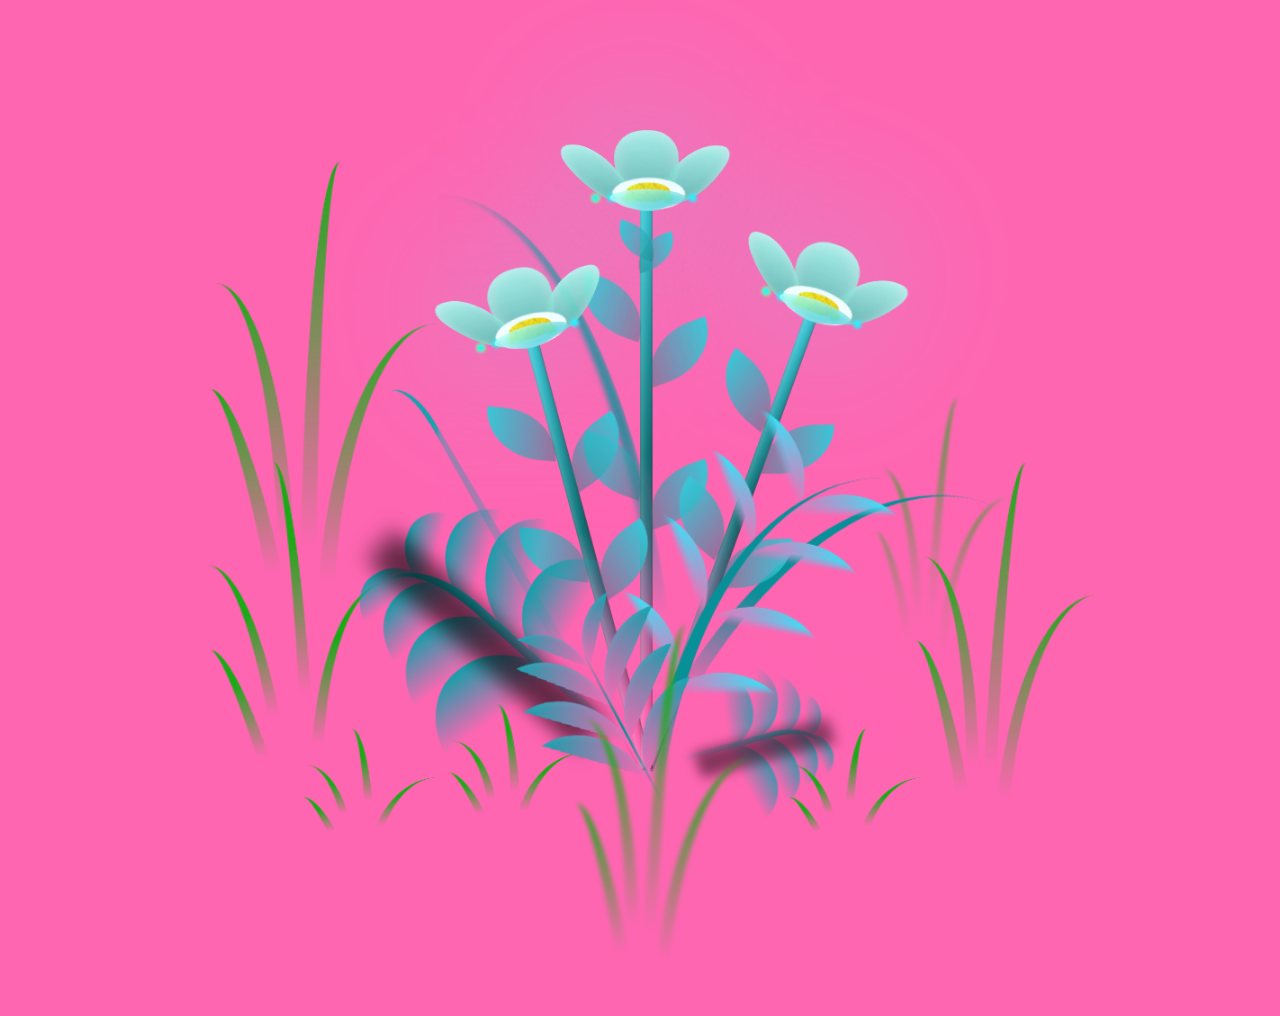
<file: index.html>
<!DOCTYPE html>
<html lang="en">
<head>
    <meta charset="UTF-8">
    <meta http-equiv="X-UA-Compatible" content="IE=edge">
    <meta name="viewport" content="width=device-width, initial-scale=1.0">
    <link rel="stylesheet" href="style.css">
    <script src="https://code.jquery.com/jquery-3.6.0.min.js"></script>
    <script>
    onload = () => {
        const c = setTimeout(() => {
        document.body.classList.remove("not-loaded");
        clearTimeout(c);
        }, 1000);
    };

    setTimeout(function() {
        document.getElementById('btn-open').style.display = 'block'; // Hiển thị nút sau 3 giây
    }, 9000);
    $(document).ready(function() {
        $('#btn-open').click(function() {
            window.location.href = 'index2.html';
        });
    });
    </script>
</head>
    
<body class="not-loaded">
    <button id="btn-open" style="display: none;">Tiếp theo</button>
    <div class="night"></div>
    <div class="flowers">
      <div class="flower flower--1">
        <div class="flower__leafs flower__leafs--1">
          <div class="flower__leaf flower__leaf--1"></div>
          <div class="flower__leaf flower__leaf--2"></div>
          <div class="flower__leaf flower__leaf--3"></div>
          <div class="flower__leaf flower__leaf--4"></div>
          <div class="flower__white-circle"></div>
  
          <div class="flower__light flower__light--1"></div>
          <div class="flower__light flower__light--2"></div>
          <div class="flower__light flower__light--3"></div>
          <div class="flower__light flower__light--4"></div>
          <div class="flower__light flower__light--5"></div>
          <div class="flower__light flower__light--6"></div>
          <div class="flower__light flower__light--7"></div>
          <div class="flower__light flower__light--8"></div>
  
        </div>
        <div class="flower__line">
          <div class="flower__line__leaf flower__line__leaf--1"></div>
          <div class="flower__line__leaf flower__line__leaf--2"></div>
          <div class="flower__line__leaf flower__line__leaf--3"></div>
          <div class="flower__line__leaf flower__line__leaf--4"></div>
          <div class="flower__line__leaf flower__line__leaf--5"></div>
          <div class="flower__line__leaf flower__line__leaf--6"></div>
        </div>
      </div>
  
      <div class="flower flower--2">
        <div class="flower__leafs flower__leafs--2">
          <div class="flower__leaf flower__leaf--1"></div>
          <div class="flower__leaf flower__leaf--2"></div>
          <div class="flower__leaf flower__leaf--3"></div>
          <div class="flower__leaf flower__leaf--4"></div>
          <div class="flower__white-circle"></div>
  
          <div class="flower__light flower__light--1"></div>
          <div class="flower__light flower__light--2"></div>
          <div class="flower__light flower__light--3"></div>
          <div class="flower__light flower__light--4"></div>
          <div class="flower__light flower__light--5"></div>
          <div class="flower__light flower__light--6"></div>
          <div class="flower__light flower__light--7"></div>
          <div class="flower__light flower__light--8"></div>
  
        </div>
        <div class="flower__line">
          <div class="flower__line__leaf flower__line__leaf--1"></div>
          <div class="flower__line__leaf flower__line__leaf--2"></div>
          <div class="flower__line__leaf flower__line__leaf--3"></div>
          <div class="flower__line__leaf flower__line__leaf--4"></div>
        </div>
      </div>
  
      <div class="flower flower--3">
        <div class="flower__leafs flower__leafs--3">
          <div class="flower__leaf flower__leaf--1"></div>
          <div class="flower__leaf flower__leaf--2"></div>
          <div class="flower__leaf flower__leaf--3"></div>
          <div class="flower__leaf flower__leaf--4"></div>
          <div class="flower__white-circle"></div>
  
          <div class="flower__light flower__light--1"></div>
          <div class="flower__light flower__light--2"></div>
          <div class="flower__light flower__light--3"></div>
          <div class="flower__light flower__light--4"></div>
          <div class="flower__light flower__light--5"></div>
          <div class="flower__light flower__light--6"></div>
          <div class="flower__light flower__light--7"></div>
          <div class="flower__light flower__light--8"></div>
  
        </div>
        <div class="flower__line">
          <div class="flower__line__leaf flower__line__leaf--1"></div>
          <div class="flower__line__leaf flower__line__leaf--2"></div>
          <div class="flower__line__leaf flower__line__leaf--3"></div>
          <div class="flower__line__leaf flower__line__leaf--4"></div>
        </div>
      </div>
  
      <div class="grow-ans" style="--d:1.2s">
        <div class="flower__g-long">
          <div class="flower__g-long__top"></div>
          <div class="flower__g-long__bottom"></div>
        </div>
      </div>
  
      <div class="growing-grass">
        <div class="flower__grass flower__grass--1">
          <div class="flower__grass--top"></div>
          <div class="flower__grass--bottom"></div>
          <div class="flower__grass__leaf flower__grass__leaf--1"></div>
          <div class="flower__grass__leaf flower__grass__leaf--2"></div>
          <div class="flower__grass__leaf flower__grass__leaf--3"></div>
          <div class="flower__grass__leaf flower__grass__leaf--4"></div>
          <div class="flower__grass__leaf flower__grass__leaf--5"></div>
          <div class="flower__grass__leaf flower__grass__leaf--6"></div>
          <div class="flower__grass__leaf flower__grass__leaf--7"></div>
          <div class="flower__grass__leaf flower__grass__leaf--8"></div>
          <div class="flower__grass__overlay"></div>
        </div>
      </div>
  
      <div class="growing-grass">
        <div class="flower__grass flower__grass--2">
          <div class="flower__grass--top"></div>
          <div class="flower__grass--bottom"></div>
          <div class="flower__grass__leaf flower__grass__leaf--1"></div>
          <div class="flower__grass__leaf flower__grass__leaf--2"></div>
          <div class="flower__grass__leaf flower__grass__leaf--3"></div>
          <div class="flower__grass__leaf flower__grass__leaf--4"></div>
          <div class="flower__grass__leaf flower__grass__leaf--5"></div>
          <div class="flower__grass__leaf flower__grass__leaf--6"></div>
          <div class="flower__grass__leaf flower__grass__leaf--7"></div>
          <div class="flower__grass__leaf flower__grass__leaf--8"></div>
          <div class="flower__grass__overlay"></div>
        </div>
      </div>
  
      <div class="grow-ans" style="--d:2.4s">
        <div class="flower__g-right flower__g-right--1">
          <div class="leaf"></div>
        </div>
      </div>
  
      <div class="grow-ans" style="--d:2.8s">
        <div class="flower__g-right flower__g-right--2">
          <div class="leaf"></div>
        </div>
      </div>
  
      <div class="grow-ans" style="--d:2.8s">
        <div class="flower__g-front">
          <div class="flower__g-front__leaf-wrapper flower__g-front__leaf-wrapper--1">
            <div class="flower__g-front__leaf"></div>
          </div>
          <div class="flower__g-front__leaf-wrapper flower__g-front__leaf-wrapper--2">
            <div class="flower__g-front__leaf"></div>
          </div>
          <div class="flower__g-front__leaf-wrapper flower__g-front__leaf-wrapper--3">
            <div class="flower__g-front__leaf"></div>
          </div>
          <div class="flower__g-front__leaf-wrapper flower__g-front__leaf-wrapper--4">
            <div class="flower__g-front__leaf"></div>
          </div>
          <div class="flower__g-front__leaf-wrapper flower__g-front__leaf-wrapper--5">
            <div class="flower__g-front__leaf"></div>
          </div>
          <div class="flower__g-front__leaf-wrapper flower__g-front__leaf-wrapper--6">
            <div class="flower__g-front__leaf"></div>
          </div>
          <div class="flower__g-front__leaf-wrapper flower__g-front__leaf-wrapper--7">
            <div class="flower__g-front__leaf"></div>
          </div>
          <div class="flower__g-front__leaf-wrapper flower__g-front__leaf-wrapper--8">
            <div class="flower__g-front__leaf"></div>
          </div>
          <div class="flower__g-front__line"></div>
        </div>
      </div>
  
      <div class="grow-ans" style="--d:3.2s">
        <div class="flower__g-fr">
          <div class="leaf"></div>
          <div class="flower__g-fr__leaf flower__g-fr__leaf--1"></div>
          <div class="flower__g-fr__leaf flower__g-fr__leaf--2"></div>
          <div class="flower__g-fr__leaf flower__g-fr__leaf--3"></div>
          <div class="flower__g-fr__leaf flower__g-fr__leaf--4"></div>
          <div class="flower__g-fr__leaf flower__g-fr__leaf--5"></div>
          <div class="flower__g-fr__leaf flower__g-fr__leaf--6"></div>
          <div class="flower__g-fr__leaf flower__g-fr__leaf--7"></div>
          <div class="flower__g-fr__leaf flower__g-fr__leaf--8"></div>
        </div>
      </div>
  
      <div class="long-g long-g--0">
        <div class="grow-ans" style="--d:3s">
          <div class="leaf leaf--0"></div>
        </div>
        <div class="grow-ans" style="--d:2.2s">
          <div class="leaf leaf--1"></div>
        </div>
        <div class="grow-ans" style="--d:3.4s">
          <div class="leaf leaf--2"></div>
        </div>
        <div class="grow-ans" style="--d:3.6s">
          <div class="leaf leaf--3"></div>
        </div>
      </div>
  
      <div class="long-g long-g--1">
        <div class="grow-ans" style="--d:3.6s">
          <div class="leaf leaf--0"></div>
        </div>
        <div class="grow-ans" style="--d:3.8s">
          <div class="leaf leaf--1"></div>
        </div>
        <div class="grow-ans" style="--d:4s">
          <div class="leaf leaf--2"></div>
        </div>
        <div class="grow-ans" style="--d:4.2s">
          <div class="leaf leaf--3"></div>
        </div>
      </div>
  
      <div class="long-g long-g--2">
        <div class="grow-ans" style="--d:4s">
          <div class="leaf leaf--0"></div>
        </div>
        <div class="grow-ans" style="--d:4.2s">
          <div class="leaf leaf--1"></div>
        </div>
        <div class="grow-ans" style="--d:4.4s">
          <div class="leaf leaf--2"></div>
        </div>
        <div class="grow-ans" style="--d:4.6s">
          <div class="leaf leaf--3"></div>
        </div>
      </div>
  
      <div class="long-g long-g--3">
        <div class="grow-ans" style="--d:4s">
          <div class="leaf leaf--0"></div>
        </div>
        <div class="grow-ans" style="--d:4.2s">
          <div class="leaf leaf--1"></div>
        </div>
        <div class="grow-ans" style="--d:3s">
          <div class="leaf leaf--2"></div>
        </div>
        <div class="grow-ans" style="--d:3.6s">
          <div class="leaf leaf--3"></div>
        </div>
      </div>
  
      <div class="long-g long-g--4">
        <div class="grow-ans" style="--d:4s">
          <div class="leaf leaf--0"></div>
        </div>
        <div class="grow-ans" style="--d:4.2s">
          <div class="leaf leaf--1"></div>
        </div>
        <div class="grow-ans" style="--d:3s">
          <div class="leaf leaf--2"></div>
        </div>
        <div class="grow-ans" style="--d:3.6s">
          <div class="leaf leaf--3"></div>
        </div>
      </div>
  
      <div class="long-g long-g--5">
        <div class="grow-ans" style="--d:4s">
          <div class="leaf leaf--0"></div>
        </div>
        <div class="grow-ans" style="--d:4.2s">
          <div class="leaf leaf--1"></div>
        </div>
        <div class="grow-ans" style="--d:3s">
          <div class="leaf leaf--2"></div>
        </div>
        <div class="grow-ans" style="--d:3.6s">
          <div class="leaf leaf--3"></div>
        </div>
      </div>
  
      <div class="long-g long-g--6">
        <div class="grow-ans" style="--d:4.2s">
          <div class="leaf leaf--0"></div>
        </div>
        <div class="grow-ans" style="--d:4.4s">
          <div class="leaf leaf--1"></div>
        </div>
        <div class="grow-ans" style="--d:4.6s">
          <div class="leaf leaf--2"></div>
        </div>
        <div class="grow-ans" style="--d:4.8s">
          <div class="leaf leaf--3"></div>
        </div>
      </div>
  
      <div class="long-g long-g--7">
        <div class="grow-ans" style="--d:3s">
          <div class="leaf leaf--0"></div>
        </div>
        <div class="grow-ans" style="--d:3.2s">
          <div class="leaf leaf--1"></div>
        </div>
        <div class="grow-ans" style="--d:3.5s">
          <div class="leaf leaf--2"></div>
        </div>
        <div class="grow-ans" style="--d:3.6s">
          <div class="leaf leaf--3"></div>
        </div>
      </div>
    </div>
    

</body>
</html>
</file>
<file: style.css>
*,
*::after,
*::before {
  padding: 0;
  margin: 0;
  box-sizing: border-box;
}
/* Hiệu ứng hoa rơi */
@keyframes falling {
    0% { transform: translateY(-50px); opacity: 1; }
    100% { transform: translateY(600px); opacity: 0; }
}

.snow {
    position: fixed;
    top: 0;
    width: 20px;
    height: 20px;
    background-color: black;
    border-radius: 50%;
    opacity: 0.8;
    animation: falling 5s linear infinite;
}
.snow:nth-child(odd) {
    animation-duration: 7s;
}
:root {
  --dark-color: #ff66b2;
}

body {
  display: flex;
  align-items: flex-end;
  justify-content: center;
  min-height: 100vh;
  background-color: var(--dark-color);
  overflow: hidden;
  perspective: 1000px;
  padding: 50px 0px;
}

.night {
  position: fixed;
  left: 50%;
  top: 0;
  transform: translateX(-50%);
  width: 100%;
  height: 100%;
  filter: blur(0.1vmin);
}

.happy-woman-day {
  color: white;
  font-size: 50px;
  position: fixed;
  top: 80px;
}

.flowers {
  position: relative;
  transform: scale(0.9);
}

.flower {
  position: absolute;
  bottom: 10vmin;
  transform-origin: bottom center;
  z-index: 10;
  --fl-speed: 0.8s;
}
.flower--1 {
  animation: moving-flower-1 4s linear infinite;
}
.flower--1 .flower__line {
  height: 70vmin;
  animation-delay: 0.3s;
}
.flower--1 .flower__line__leaf--1 {
  animation: blooming-leaf-right var(--fl-speed) 1.6s backwards;
}
.flower--1 .flower__line__leaf--2 {
  animation: blooming-leaf-right var(--fl-speed) 1.4s backwards;
}
.flower--1 .flower__line__leaf--3 {
  animation: blooming-leaf-left var(--fl-speed) 1.2s backwards;
}
.flower--1 .flower__line__leaf--4 {
  animation: blooming-leaf-left var(--fl-speed) 1s backwards;
}
.flower--1 .flower__line__leaf--5 {
  animation: blooming-leaf-right var(--fl-speed) 1.8s backwards;
}
.flower--1 .flower__line__leaf--6 {
  animation: blooming-leaf-left var(--fl-speed) 2s backwards;
}
.flower--2 {
  left: 50%;
  transform: rotate(20deg);
  animation: moving-flower-2 4s linear infinite;
}
.flower--2 .flower__line {
  height: 60vmin;
  animation-delay: 0.6s;
}
.flower--2 .flower__line__leaf--1 {
  animation: blooming-leaf-right var(--fl-speed) 1.9s backwards;
}
.flower--2 .flower__line__leaf--2 {
  animation: blooming-leaf-right var(--fl-speed) 1.7s backwards;
}
.flower--2 .flower__line__leaf--3 {
  animation: blooming-leaf-left var(--fl-speed) 1.5s backwards;
}
.flower--2 .flower__line__leaf--4 {
  animation: blooming-leaf-left var(--fl-speed) 1.3s backwards;
}
.flower--3 {
  left: 50%;
  transform: rotate(-15deg);
  animation: moving-flower-3 4s linear infinite;
}
.flower--3 .flower__line {
  animation-delay: 0.9s;
}
.flower--3 .flower__line__leaf--1 {
  animation: blooming-leaf-right var(--fl-speed) 2.5s backwards;
}
.flower--3 .flower__line__leaf--2 {
  animation: blooming-leaf-right var(--fl-speed) 2.3s backwards;
}
.flower--3 .flower__line__leaf--3 {
  animation: blooming-leaf-left var(--fl-speed) 2.1s backwards;
}
.flower--3 .flower__line__leaf--4 {
  animation: blooming-leaf-left var(--fl-speed) 1.9s backwards;
}
.flower__leafs {
  position: relative;
  animation: blooming-flower 2s backwards;
}
.flower__leafs--1 {
  animation-delay: 1.1s;
}
.flower__leafs--2 {
  animation-delay: 1.4s;
}
.flower__leafs--3 {
  animation-delay: 1.7s;
}
.flower__leafs::after {
  content: "";
  position: absolute;
  left: 0;
  top: 0;
  transform: translate(-50%, -100%);
  width: 8vmin;
  height: 8vmin;
  background-color: #6bf0ff;
  filter: blur(10vmin);
}
.flower__leaf {
  position: absolute;
  bottom: 0;
  left: 50%;
  width: 8vmin;
  height: 11vmin;
  border-radius: 51% 49% 47% 53%/44% 45% 55% 69%;
  background-color: #a7ffee;
  background-image: linear-gradient(to top, #54b8aa, #a7ffee);
  transform-origin: bottom center;
  opacity: 0.9;
  box-shadow: inset 0 0 2vmin rgba(255, 255, 255, 0.5);
}
.flower__leaf--1 {
  transform: translate(-10%, 1%) rotateY(40deg) rotateX(-50deg);
}
.flower__leaf--2 {
  transform: translate(-50%, -4%) rotateX(40deg);
}
.flower__leaf--3 {
  transform: translate(-90%, 0%) rotateY(45deg) rotateX(50deg);
}
.flower__leaf--4 {
  width: 8vmin;
  height: 8vmin;
  transform-origin: bottom left;
  border-radius: 4vmin 10vmin 4vmin 4vmin;
  transform: translate(0%, 18%) rotateX(70deg) rotate(-43deg);
  background-image: linear-gradient(to top, #39c6d6, #a7ffee);
  z-index: 1;
  opacity: 0.8;
}
.flower__white-circle {
  position: absolute;
  left: -3.5vmin;
  top: -3vmin;
  width: 9vmin;
  height: 4vmin;
  border-radius: 50%;
  background-color: #fff;
}
.flower__white-circle::after {
  content: "";
  position: absolute;
  left: 50%;
  top: 45%;
  transform: translate(-50%, -50%);
  width: 60%;
  height: 60%;
  border-radius: inherit;
  background-image: repeating-linear-gradient(300deg, rgba(0, 0, 0, 0.03) 0px, rgba(0, 0, 0, 0.03) 1px, transparent 1px, transparent 12px), repeating-linear-gradient(45deg, rgba(0, 0, 0, 0.03) 0px, rgba(0, 0, 0, 0.03) 1px, transparent 1px, transparent 12px), repeating-linear-gradient(67.5deg, rgba(0, 0, 0, 0.03) 0px, rgba(0, 0, 0, 0.03) 1px, transparent 1px, transparent 12px), repeating-linear-gradient(135deg, rgba(0, 0, 0, 0.03) 0px, rgba(0, 0, 0, 0.03) 1px, transparent 1px, transparent 12px), repeating-linear-gradient(45deg, rgba(0, 0, 0, 0.03) 0px, rgba(0, 0, 0, 0.03) 1px, transparent 1px, transparent 12px), repeating-linear-gradient(112.5deg, rgba(0, 0, 0, 0.03) 0px, rgba(0, 0, 0, 0.03) 1px, transparent 1px, transparent 12px), repeating-linear-gradient(112.5deg, rgba(0, 0, 0, 0.03) 0px, rgba(0, 0, 0, 0.03) 1px, transparent 1px, transparent 12px), repeating-linear-gradient(45deg, rgba(0, 0, 0, 0.03) 0px, rgba(0, 0, 0, 0.03) 1px, transparent 1px, transparent 12px), repeating-linear-gradient(22.5deg, rgba(0, 0, 0, 0.03) 0px, rgba(0, 0, 0, 0.03) 1px, transparent 1px, transparent 12px), repeating-linear-gradient(45deg, rgba(0, 0, 0, 0.03) 0px, rgba(0, 0, 0, 0.03) 1px, transparent 1px, transparent 12px), repeating-linear-gradient(22.5deg, rgba(0, 0, 0, 0.03) 0px, rgba(0, 0, 0, 0.03) 1px, transparent 1px, transparent 12px), repeating-linear-gradient(135deg, rgba(0, 0, 0, 0.03) 0px, rgba(0, 0, 0, 0.03) 1px, transparent 1px, transparent 12px), repeating-linear-gradient(157.5deg, rgba(0, 0, 0, 0.03) 0px, rgba(0, 0, 0, 0.03) 1px, transparent 1px, transparent 12px), repeating-linear-gradient(67.5deg, rgba(0, 0, 0, 0.03) 0px, rgba(0, 0, 0, 0.03) 1px, transparent 1px, transparent 12px), repeating-linear-gradient(67.5deg, rgba(0, 0, 0, 0.03) 0px, rgba(0, 0, 0, 0.03) 1px, transparent 1px, transparent 12px), linear-gradient(90deg, rgb(255, 235, 18), rgb(255, 206, 0));
}
.flower__line {
  height: 55vmin;
  width: 1.5vmin;
  background-image: linear-gradient(to left, rgba(0, 0, 0, 0.2), transparent, rgba(255, 255, 255, 0.2)), linear-gradient(to top, transparent 10%, #14757a, #39c6d6);
  box-shadow: inset 0 0 2px rgba(0, 0, 0, 0.5);
  animation: grow-flower-tree 4s backwards;
}
.flower__line__leaf {
  --w: 7vmin;
  --h: calc(var(--w) + 2vmin);
  position: absolute;
  top: 20%;
  left: 90%;
  width: var(--w);
  height: var(--h);
  border-top-right-radius: var(--h);
  border-bottom-left-radius: var(--h);
  background-image: linear-gradient(to top, rgba(20, 117, 122, 0.4), #39c6d6);
}
.flower__line__leaf--1 {
  transform: rotate(70deg) rotateY(30deg);
}
.flower__line__leaf--2 {
  top: 45%;
  transform: rotate(70deg) rotateY(30deg);
}
.flower__line__leaf--3, .flower__line__leaf--4, .flower__line__leaf--6 {
  border-top-right-radius: 0;
  border-bottom-left-radius: 0;
  border-top-left-radius: var(--h);
  border-bottom-right-radius: var(--h);
  left: -460%;
  top: 12%;
  transform: rotate(-70deg) rotateY(30deg);
}
.flower__line__leaf--4 {
  top: 40%;
}
.flower__line__leaf--5 {
  top: 0;
  transform-origin: left;
  transform: rotate(70deg) rotateY(30deg) scale(0.6);
}
.flower__line__leaf--6 {
  top: -2%;
  left: -450%;
  transform-origin: right;
  transform: rotate(-70deg) rotateY(30deg) scale(0.6);
}
.flower__light {
  position: absolute;
  bottom: 0vmin;
  width: 1vmin;
  height: 1vmin;
  background-color: rgb(255, 251, 0);
  border-radius: 50%;
  filter: blur(0.2vmin);
  animation: light-ans 4s linear infinite backwards;
}
.flower__light:nth-child(odd) {
  background-color: #23f0ff;
}
.flower__light--1 {
  left: -2vmin;
  animation-delay: 1s;
}
.flower__light--2 {
  left: 3vmin;
  animation-delay: 0.5s;
}
.flower__light--3 {
  left: -6vmin;
  animation-delay: 0.3s;
}
.flower__light--4 {
  left: 6vmin;
  animation-delay: 0.9s;
}
.flower__light--5 {
  left: -1vmin;
  animation-delay: 1.5s;
}
.flower__light--6 {
  left: -4vmin;
  animation-delay: 3s;
}
.flower__light--7 {
  left: 3vmin;
  animation-delay: 2s;
}
.flower__light--8 {
  left: -6vmin;
  animation-delay: 3.5s;
}
.flower__grass {
  --c: #159faa;
  --line-w: 1.5vmin;
  position: absolute;
  bottom: 12vmin;
  left: -7vmin;
  display: flex;
  flex-direction: column;
  align-items: flex-end;
  z-index: 20;
  transform-origin: bottom center;
  transform: rotate(-48deg) rotateY(40deg);
}
.flower__grass--1 {
  animation: moving-grass 2s linear infinite;
}
.flower__grass--2 {
  left: 2vmin;
  bottom: 10vmin;
  transform: scale(0.5) rotate(75deg) rotateX(10deg) rotateY(-200deg);
  opacity: 0.8;
  z-index: 0;
  animation: moving-grass--2 1.5s linear infinite;
}
.flower__grass--top {
  width: 7vmin;
  height: 10vmin;
  border-top-right-radius: 100%;
  border-right: var(--line-w) solid var(--c);
  transform-origin: bottom center;
  transform: rotate(-2deg);
}
.flower__grass--bottom {
  margin-top: -2px;
  width: var(--line-w);
  height: 25vmin;
  background-image: linear-gradient(to top, transparent, var(--c));
}
.flower__grass__leaf {
  --size: 10vmin;
  position: absolute;
  width: calc(var(--size) * 2.1);
  height: var(--size);
  border-top-left-radius: var(--size);
  border-top-right-radius: var(--size);
  background-image: linear-gradient(to top, transparent, transparent 30%, var(--c));
  z-index: 100;
}
.flower__grass__leaf--1 {
  top: -6%;
  left: 30%;
  --size: 6vmin;
  transform: rotate(-20deg);
  animation: growing-grass-ans--1 2s 2.6s backwards;
}
@keyframes growing-grass-ans--1 {
  0% {
    transform-origin: bottom left;
    transform: rotate(-20deg) scale(0);
  }
}
.flower__grass__leaf--2 {
  top: -5%;
  left: -110%;
  --size: 6vmin;
  transform: rotate(10deg);
  animation: growing-grass-ans--2 2s 2.4s linear backwards;
}
@keyframes growing-grass-ans--2 {
  0% {
    transform-origin: bottom right;
    transform: rotate(10deg) scale(0);
  }
}
.flower__grass__leaf--3 {
  top: 5%;
  left: 60%;
  --size: 8vmin;
  transform: rotate(-18deg) rotateX(-20deg);
  animation: growing-grass-ans--3 2s 2.2s linear backwards;
}
@keyframes growing-grass-ans--3 {
  0% {
    transform-origin: bottom left;
    transform: rotate(-18deg) rotateX(-20deg) scale(0);
  }
}
.flower__grass__leaf--4 {
  top: 6%;
  left: -135%;
  --size: 8vmin;
  transform: rotate(2deg);
  animation: growing-grass-ans--4 2s 2s linear backwards;
}
@keyframes growing-grass-ans--4 {
  0% {
    transform-origin: bottom right;
    transform: rotate(2deg) scale(0);
  }
}
.flower__grass__leaf--5 {
  top: 20%;
  left: 60%;
  --size: 10vmin;
  transform: rotate(-24deg) rotateX(-20deg);
  animation: growing-grass-ans--5 2s 1.8s linear backwards;
}
@keyframes growing-grass-ans--5 {
  0% {
    transform-origin: bottom left;
    transform: rotate(-24deg) rotateX(-20deg) scale(0);
  }
}
.flower__grass__leaf--6 {
  top: 22%;
  left: -180%;
  --size: 10vmin;
  transform: rotate(10deg);
  animation: growing-grass-ans--6 2s 1.6s linear backwards;
}
@keyframes growing-grass-ans--6 {
  0% {
    transform-origin: bottom right;
    transform: rotate(10deg) scale(0);
  }
}
.flower__grass__leaf--7 {
  top: 39%;
  left: 70%;
  --size: 10vmin;
  transform: rotate(-10deg);
  animation: growing-grass-ans--7 2s 1.4s linear backwards;
}
@keyframes growing-grass-ans--7 {
  0% {
    transform-origin: bottom left;
    transform: rotate(-10deg) scale(0);
  }
}
.flower__grass__leaf--8 {
  top: 40%;
  left: -215%;
  --size: 11vmin;
  transform: rotate(10deg);
  animation: growing-grass-ans--8 2s 1.2s linear backwards;
}
@keyframes growing-grass-ans--8 {
  0% {
    transform-origin: bottom right;
    transform: rotate(10deg) scale(0);
  }
}
.flower__grass__overlay {
  position: absolute;
  top: -10%;
  right: 0%;
  width: 100%;
  height: 100%;
  background-color: rgba(0, 0, 0, 0.6);
  filter: blur(1.5vmin);
  z-index: 100;
}
.flower__g-long {
  --w: 2vmin;
  --h: 6vmin;
  --c: #159faa;
  position: absolute;
  bottom: 10vmin;
  left: -3vmin;
  transform-origin: bottom center;
  transform: rotate(-30deg) rotateY(-20deg);
  display: flex;
  flex-direction: column;
  align-items: flex-end;
  animation: flower-g-long-ans 3s linear infinite;
}
@keyframes flower-g-long-ans {
  0%, 100% {
    transform: rotate(-30deg) rotateY(-20deg);
  }
  50% {
    transform: rotate(-32deg) rotateY(-20deg);
  }
}
.flower__g-long__top {
  top: calc(var(--h) * -1);
  width: calc(var(--w) + 1vmin);
  height: var(--h);
  border-top-right-radius: 100%;
  border-right: 0.7vmin solid var(--c);
  transform: translate(-0.7vmin, 1vmin);
}
.flower__g-long__bottom {
  width: var(--w);
  height: 50vmin;
  transform-origin: bottom center;
  background-image: linear-gradient(to top, transparent 30%, var(--c));
  box-shadow: inset 0 0 2px rgba(0, 0, 0, 0.5);
  clip-path: polygon(35% 0, 65% 1%, 100% 100%, 0% 100%);
}
.flower__g-right {
  position: absolute;
  bottom: 6vmin;
  left: -2vmin;
  transform-origin: bottom left;
  transform: rotate(20deg);
}
.flower__g-right .leaf {
  width: 30vmin;
  height: 50vmin;
  border-top-left-radius: 100%;
  border-left: 2vmin solid #079097;
  background-image: linear-gradient(to bottom, transparent, var(--dark-color) 60%);
  -webkit-mask-image: linear-gradient(to top, transparent 30%, #079097 60%);
}
.flower__g-right--1 {
  animation: flower-g-right-ans 2.5s linear infinite;
}
.flower__g-right--2 {
  left: 5vmin;
  transform: rotateY(-180deg);
  animation: flower-g-right-ans--2 3s linear infinite;
}
.flower__g-right--2 .leaf {
  height: 75vmin;
  filter: blur(0.3vmin);
  opacity: 0.8;
}
@keyframes flower-g-right-ans {
  0%, 100% {
    transform: rotate(20deg);
  }
  50% {
    transform: rotate(24deg) rotateX(-20deg);
  }
}
@keyframes flower-g-right-ans--2 {
  0%, 100% {
    transform: rotateY(-180deg) rotate(0deg) rotateX(-20deg);
  }
  50% {
    transform: rotateY(-180deg) rotate(6deg) rotateX(-20deg);
  }
}
.flower__g-front {
  position: absolute;
  bottom: 6vmin;
  left: 2.5vmin;
  z-index: 100;
  transform-origin: bottom center;
  transform: rotate(-28deg) rotateY(30deg) scale(1.04);
  animation: flower__g-front-ans 2s linear infinite;
}
@keyframes flower__g-front-ans {
  0%, 100% {
    transform: rotate(-28deg) rotateY(30deg) scale(1.04);
  }
  50% {
    transform: rotate(-35deg) rotateY(40deg) scale(1.04);
  }
}
.flower__g-front__line {
  width: 0.3vmin;
  height: 20vmin;
  background-image: linear-gradient(to top, transparent, #079097, transparent 100%);
  position: relative;
}
.flower__g-front__leaf-wrapper {
  position: absolute;
  top: 0;
  left: 0;
  transform-origin: bottom left;
  transform: rotate(10deg);
}
.flower__g-front__leaf-wrapper:nth-child(even) {
  left: 0vmin;
  transform: rotateY(-180deg) rotate(5deg);
  animation: flower__g-front__leaf-left-ans 1s ease-in backwards;
}
.flower__g-front__leaf-wrapper:nth-child(odd) {
  animation: flower__g-front__leaf-ans 1s ease-in backwards;
}
.flower__g-front__leaf-wrapper--1 {
  top: -8vmin;
  transform: scale(0.7);
  animation: flower__g-front__leaf-ans 1s 5.5s ease-in backwards !important;
}
.flower__g-front__leaf-wrapper--2 {
  top: -8vmin;
  transform: rotateY(-180deg) scale(0.7) !important;
  animation: flower__g-front__leaf-left-ans-2 1s 4.6s ease-in backwards !important;
}
.flower__g-front__leaf-wrapper--3 {
  top: -3vmin;
  animation: flower__g-front__leaf-ans 1s 4.6s ease-in backwards;
}
.flower__g-front__leaf-wrapper--4 {
  top: -3vmin;
  transform: rotateY(-180deg) scale(0.9) !important;
  animation: flower__g-front__leaf-left-ans-2 1s 4.6s ease-in backwards !important;
}
@keyframes flower__g-front__leaf-left-ans-2 {
  0% {
    transform: rotateY(-180deg) scale(0);
  }
}
.flower__g-front__leaf-wrapper--5, .flower__g-front__leaf-wrapper--6 {
  top: 2vmin;
}
.flower__g-front__leaf-wrapper--7, .flower__g-front__leaf-wrapper--8 {
  top: 6.5vmin;
}
.flower__g-front__leaf-wrapper--2 {
  animation-delay: 5.2s !important;
}
.flower__g-front__leaf-wrapper--3 {
  animation-delay: 4.9s !important;
}
.flower__g-front__leaf-wrapper--5 {
  animation-delay: 4.3s !important;
}
.flower__g-front__leaf-wrapper--6 {
  animation-delay: 4.1s !important;
}
.flower__g-front__leaf-wrapper--7 {
  animation-delay: 3.8s !important;
}
.flower__g-front__leaf-wrapper--8 {
  animation-delay: 3.5s !important;
}
@keyframes flower__g-front__leaf-ans {
  0% {
    transform: rotate(10deg) scale(0);
  }
}
@keyframes flower__g-front__leaf-left-ans {
  0% {
    transform: rotateY(-180deg) rotate(5deg) scale(0);
  }
}
.flower__g-front__leaf {
  width: 10vmin;
  height: 10vmin;
  border-radius: 100% 0% 0% 100%/100% 100% 0% 0%;
  box-shadow: inset 0 2px 1vmin hsla(184, 97%, 58%, 0.2);
  background-image: linear-gradient(to bottom left, transparent, var(--dark-color)), linear-gradient(to bottom right, #159faa 50%, transparent 50%, transparent);
  -webkit-mask-image: linear-gradient(to bottom right, #159faa 50%, transparent 50%, transparent);
  mask-image: linear-gradient(to bottom right, #159faa 50%, transparent 50%, transparent);
}
.flower__g-fr {
  position: absolute;
  bottom: -4vmin;
  left: vmin;
  transform-origin: bottom left;
  z-index: 10;
  animation: flower__g-fr-ans 2s linear infinite;
}
@keyframes flower__g-fr-ans {
  0%, 100% {
    transform: rotate(2deg);
  }
  50% {
    transform: rotate(4deg);
  }
}
.flower__g-fr .leaf {
  width: 30vmin;
  height: 50vmin;
  border-top-left-radius: 100%;
  border-left: 2vmin solid #079097;
  -webkit-mask-image: linear-gradient(to top, transparent 25%, #079097 50%);
  position: relative;
  z-index: 1;
}
.flower__g-fr__leaf {
  position: absolute;
  top: 0;
  left: 0;
  width: 10vmin;
  height: 10vmin;
  border-radius: 100% 0% 0% 100%/100% 100% 0% 0%;
  box-shadow: inset 0 2px 1vmin hsla(184, 97%, 58%, 0.2);
  background-image: linear-gradient(to bottom left, transparent, var(--dark-color) 98%), linear-gradient(to bottom right, #23f0ff 45%, transparent 50%, transparent);
  -webkit-mask-image: linear-gradient(135deg, #159faa 40%, transparent 50%, transparent);
}
.flower__g-fr__leaf--1 {
  left: 20vmin;
  transform: rotate(45deg);
  animation: flower__g-fr-leaft-ans-1 0.5s 5.2s linear backwards;
}
@keyframes flower__g-fr-leaft-ans-1 {
  0% {
    transform-origin: left;
    transform: rotate(45deg) scale(0);
  }
}
.flower__g-fr__leaf--2 {
  left: 12vmin;
  top: -7vmin;
  transform: rotate(25deg) rotateY(-180deg);
  animation: flower__g-fr-leaft-ans-6 0.5s 5s linear backwards;
}
.flower__g-fr__leaf--3 {
  left: 15vmin;
  top: 6vmin;
  transform: rotate(55deg);
  animation: flower__g-fr-leaft-ans-5 0.5s 4.8s linear backwards;
}
.flower__g-fr__leaf--4 {
  left: 6vmin;
  top: -2vmin;
  transform: rotate(25deg) rotateY(-180deg);
  animation: flower__g-fr-leaft-ans-6 0.5s 4.6s linear backwards;
}
.flower__g-fr__leaf--5 {
  left: 10vmin;
  top: 14vmin;
  transform: rotate(55deg);
  animation: flower__g-fr-leaft-ans-5 0.5s 4.4s linear backwards;
}
@keyframes flower__g-fr-leaft-ans-5 {
  0% {
    transform-origin: left;
    transform: rotate(55deg) scale(0);
  }
}
.flower__g-fr__leaf--6 {
  left: 0vmin;
  top: 6vmin;
  transform: rotate(25deg) rotateY(-180deg);
  animation: flower__g-fr-leaft-ans-6 0.5s 4.2s linear backwards;
}
@keyframes flower__g-fr-leaft-ans-6 {
  0% {
    transform-origin: right;
    transform: rotate(25deg) rotateY(-180deg) scale(0);
  }
}
.flower__g-fr__leaf--7 {
  left: 5vmin;
  top: 22vmin;
  transform: rotate(45deg);
  animation: flower__g-fr-leaft-ans-7 0.5s 4s linear backwards;
}
@keyframes flower__g-fr-leaft-ans-7 {
  0% {
    transform-origin: left;
    transform: rotate(45deg) scale(0);
  }
}
.flower__g-fr__leaf--8 {
  left: -4vmin;
  top: 15vmin;
  transform: rotate(15deg) rotateY(-180deg);
  animation: flower__g-fr-leaft-ans-8 0.5s 3.8s linear backwards;
}
@keyframes flower__g-fr-leaft-ans-8 {
  0% {
    transform-origin: right;
    transform: rotate(15deg) rotateY(-180deg) scale(0);
  }
}

.long-g {
  position: absolute;
  bottom: 25vmin;
  left: -42vmin;
  transform-origin: bottom left;
}
.long-g--1 {
  bottom: 0vmin;
  transform: scale(0.8) rotate(-5deg);
}
.long-g--1 .leaf {
  -webkit-mask-image: linear-gradient(to top, transparent 40%, #079097 80%) !important;
}
.long-g--1 .leaf--1 {
  --w: 5vmin;
  --h: 60vmin;
  left: -2vmin;
  transform: rotate(3deg) rotateY(-180deg);
}
.long-g--2, .long-g--3 {
  bottom: -3vmin;
  left: -35vmin;
  transform-origin: center;
  transform: scale(0.6) rotateX(60deg);
}
.long-g--2 .leaf, .long-g--3 .leaf {
  -webkit-mask-image: linear-gradient(to top, transparent 50%, #079097 80%) !important;
}
.long-g--2 .leaf--1, .long-g--3 .leaf--1 {
  left: -1vmin;
  transform: rotateY(-180deg);
}
.long-g--3 {
  left: -17vmin;
  bottom: 0vmin;
}
.long-g--3 .leaf {
  -webkit-mask-image: linear-gradient(to top, transparent 40%, #079097 80%) !important;
}
.long-g--4 {
  left: 25vmin;
  bottom: -3vmin;
  transform-origin: center;
  transform: scale(0.6) rotateX(60deg);
}
.long-g--4 .leaf {
  -webkit-mask-image: linear-gradient(to top, transparent 50%, #079097 80%) !important;
}
.long-g--5 {
  left: 42vmin;
  bottom: 0vmin;
  transform: scale(0.8) rotate(2deg);
}
.long-g--6 {
  left: 0vmin;
  bottom: -20vmin;
  z-index: 100;
  filter: blur(0.3vmin);
  transform: scale(0.8) rotate(2deg);
}
.long-g--7 {
  left: 35vmin;
  bottom: 20vmin;
  z-index: -1;
  filter: blur(0.3vmin);
  transform: scale(0.6) rotate(2deg);
  opacity: 0.7;
}
.long-g .leaf {
  --w: 15vmin;
  --h: 40vmin;
  --c: #1aaa15;
  position: absolute;
  bottom: 0;
  width: var(--w);
  height: var(--h);
  border-top-left-radius: 100%;
  border-left: 2vmin solid var(--c);
  -webkit-mask-image: linear-gradient(to top, transparent 20%, var(--dark-color));
  transform-origin: bottom center;
}
.long-g .leaf--0 {
  left: 2vmin;
  animation: leaf-ans-1 4s linear infinite;
}
.long-g .leaf--1 {
  --w: 5vmin;
  --h: 60vmin;
  animation: leaf-ans-1 4s linear infinite;
}
.long-g .leaf--2 {
  --w: 10vmin;
  --h: 40vmin;
  left: -0.5vmin;
  bottom: 5vmin;
  transform-origin: bottom left;
  transform: rotateY(-180deg);
  animation: leaf-ans-2 3s linear infinite;
}
.long-g .leaf--3 {
  --w: 5vmin;
  --h: 30vmin;
  left: -1vmin;
  bottom: 3.2vmin;
  transform-origin: bottom left;
  transform: rotate(-10deg) rotateY(-180deg);
  animation: leaf-ans-3 3s linear infinite;
}

@keyframes leaf-ans-1 {
  0%, 100% {
    transform: rotate(-5deg) scale(1);
  }
  50% {
    transform: rotate(5deg) scale(1.1);
  }
}
@keyframes leaf-ans-2 {
  0%, 100% {
    transform: rotateY(-180deg) rotate(5deg);
  }
  50% {
    transform: rotateY(-180deg) rotate(0deg) scale(1.1);
  }
}
@keyframes leaf-ans-3 {
  0%, 100% {
    transform: rotate(-10deg) rotateY(-180deg);
  }
  50% {
    transform: rotate(-20deg) rotateY(-180deg);
  }
}
.grow-ans {
  animation: grow-ans 2s var(--d) backwards;
}

@keyframes grow-ans {
  0% {
    transform: scale(0);
    opacity: 0;
  }
}
@keyframes light-ans {
  0% {
    opacity: 0;
    transform: translateY(0vmin);
  }
  25% {
    opacity: 1;
    transform: translateY(-5vmin) translateX(-2vmin);
  }
  50% {
    opacity: 1;
    transform: translateY(-15vmin) translateX(2vmin);
    filter: blur(0.2vmin);
  }
  75% {
    transform: translateY(-20vmin) translateX(-2vmin);
    filter: blur(0.2vmin);
  }
  100% {
    transform: translateY(-30vmin);
    opacity: 0;
    filter: blur(1vmin);
  }
}
@keyframes moving-flower-1 {
  0%, 100% {
    transform: rotate(2deg);
  }
  50% {
    transform: rotate(-2deg);
  }
}
@keyframes moving-flower-2 {
  0%, 100% {
    transform: rotate(18deg);
  }
  50% {
    transform: rotate(14deg);
  }
}
@keyframes moving-flower-3 {
  0%, 100% {
    transform: rotate(-18deg);
  }
  50% {
    transform: rotate(-20deg) rotateY(-10deg);
  }
}
@keyframes blooming-leaf-right {
  0% {
    transform-origin: left;
    transform: rotate(70deg) rotateY(30deg) scale(0);
  }
}
@keyframes blooming-leaf-left {
  0% {
    transform-origin: right;
    transform: rotate(-70deg) rotateY(30deg) scale(0);
  }
}
@keyframes grow-flower-tree {
  0% {
    height: 0;
    border-radius: 1vmin;
  }
}
@keyframes blooming-flower {
  0% {
    transform: scale(0);
  }
}
@keyframes moving-grass {
  0%, 100% {
    transform: rotate(-48deg) rotateY(40deg);
  }
  50% {
    transform: rotate(-50deg) rotateY(40deg);
  }
}
@keyframes moving-grass--2 {
  0%, 100% {
    transform: scale(0.5) rotate(75deg) rotateX(10deg) rotateY(-200deg);
  }
  50% {
    transform: scale(0.5) rotate(79deg) rotateX(10deg) rotateY(-200deg);
  }
}
.growing-grass {
  animation: growing-grass-ans 1s 2s backwards;
}

@keyframes growing-grass-ans {
  0% {
    transform: scale(0);
  }
}
.not-loaded * {
  animation-play-state: paused !important;
}

/*# sourceMappingURL=style.css.map */
#btn-open {
    background-color: #45d2d9;
    color: rgb(39, 36, 36);
    position: absolute;
    top: 20px; /* Đặt cách từ đỉnh một khoảng cách nếu cần */
    right: 20px; /* Đặt nút ở góc phải */
    border: none; /* Viền dày 1px, màu đen */
    cursor: pointer; /* Con trỏ chuột khi rê chuột vào nút */
    border-radius: 8px; /* Tăng độ cong của viền */
    padding: 10px 20px; /* Thêm khoảng đệm bên trong nút (top/bottom, left/right) */
    font-size: 16px; /* Kích thước chữ */
    display: none; /* Ẩn nút ban đầu */
    z-index: 9999; /* Đặt nút ở trên cùng */
}
</file>
